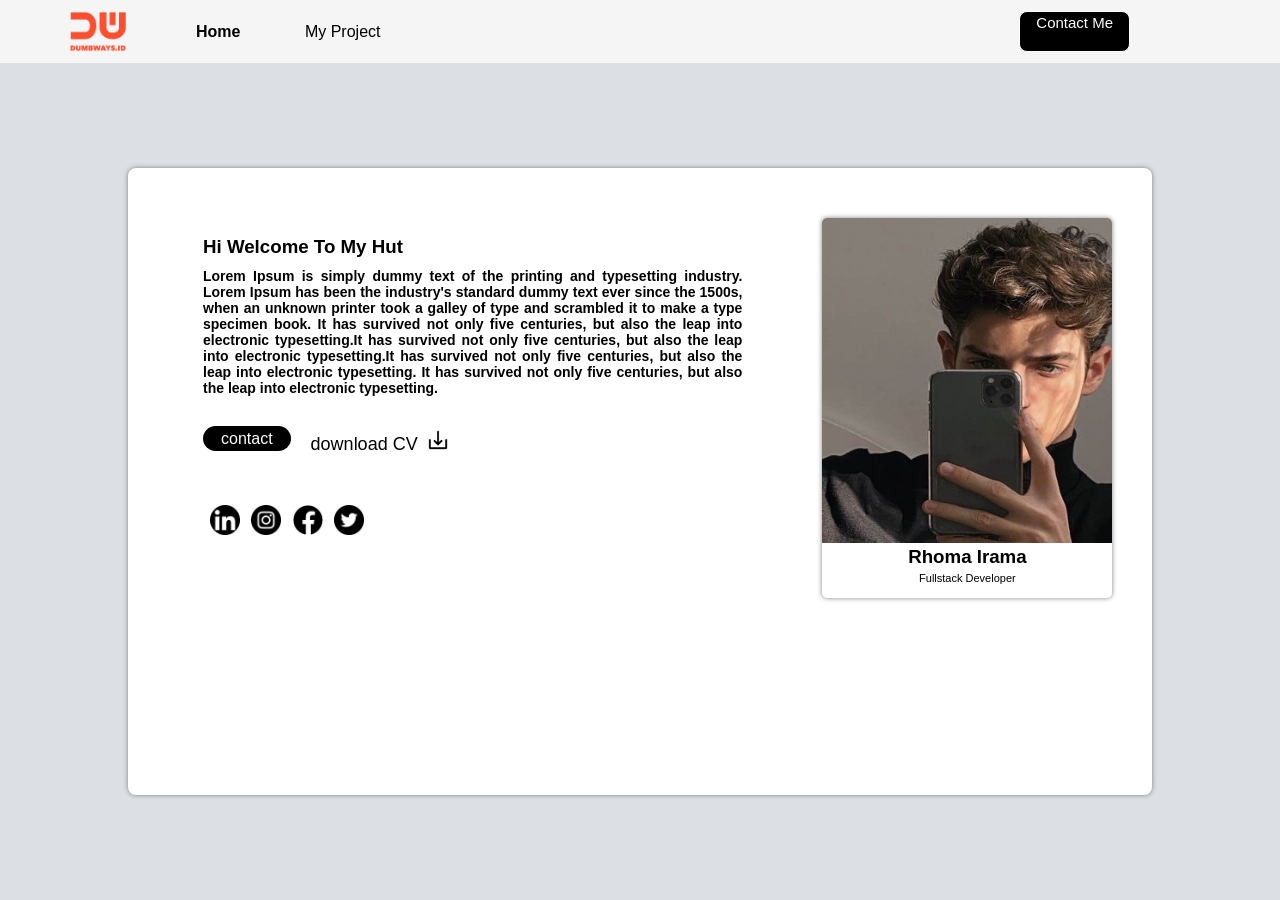
<file: index.html>
<html>
    <head>
        <title>Home</title>
        <link rel="stylesheet" href="contactStyle.css">
        
    </head>

    <body>
          <!-- Awal Navbar -->
       <nav class="#">
        <div class="nav-left">
            <img src="assets/logo-DW.png" />
            <ul>
                <li><a href="index.html" class="home">Home</a></li>
                <li><a href="project.html" class="my-project">My Project</a></li>
            </ul>
        </div>
        
        <div class="nav-right">
            <a href="contact.html">Contact Me</a>               
        </div>
        </nav>
        <!-- Akhir Navbar -->
        
        <div class="container">
            <section>                
                <div class="section-left">
                    <div class="content-left">
                        <div class="head">
                            <h3 style="margin-bottom: 10px" class="hi">Hi Welcome To My Hut</h3>
                            <p class="content" style="margin-top: 5px;
                            font-weight: 600;
                            text-align: justify;
                            justify-content: center;
                            background-color: white;
                            font-size: 14px;">Lorem Ipsum is simply dummy text of the printing and typesetting industry. 
                            Lorem Ipsum has been the industry's standard dummy text ever since the 1500s, when an unknown 
                            printer took a galley of type and scrambled it to make a type specimen book. It has survived not only 
                            five centuries, but also the leap into electronic typesetting.It has survived not only 
                            five centuries, but also the leap into electronic typesetting.It has survived not only 
                            five centuries, but also the leap into electronic typesetting. It has survived not only 
                            five centuries, but also the leap into electronic typesetting.</p>
                        </div>
                        
                        <div class="download" style="display: flex; padding-top: 20px;">
                            <div class="wa-1" >
                                <a href="https://wa.me/082125245975" target="_blank" class="wa-2" 
                                style="text-decoration: none; 
                                background-color: black; 
                                color: white;
                                border-radius: 20px;
                                font-size: 118x;
                                padding: 4px 18px;">contact</a>
                            </div>
                            
                            <div class="dl-1" style="padding-left: 20px;" >
                                <a href="https://drive.google.com/uc?export=download&id=1aYNq3QX5mevtYXDQsfSbqjooS8c8NUNf" class="dl-2" style=" text-decoration: none;
                                    color: black; font-size: 18px ;">download CV <img src="assets/download 3.png" style= "width: 20px; margin-left: 5px;"/></a>
                            </div>
                        </div>
                
                        <div class="logo-1" style="margin-top: 50px;">
                            <span class="logo-2">
                                <a href="https://www.linkedin.com/login/in" target="_blank">
                                    <img src="assets/linkedin.png" style="margin-left: 20px; width: 30px; margin-left: 7px; "/></a>
                                <a href="https://www.instagram.com/" target="_blank">
                                    <img src="assets/instagram.png" style="width: 30px; margin-left: 7px; "/></a>
                                <a href="https://web.facebook.com/?_rdc=1&_rdr" target="_blank">
                                    <img src="assets/facebook.png" style="width: 30px; margin-left: 7px; "/></a>
                                <a href="https://twitter.com/i/flow/login" target="_blank">
                                    <img src="assets/twitter.png" style="width: 30px; margin-left: 7px; " /></a>
                            </span>
                        </div>
                    </div>
                </div>

                <div class="section-right">
                    <div class="card" style=
                    "box-shadow: 0px 0px 1px black;
                    background-color: white;
                    width: 290px;
                    height: 380px;
                    margin-top: 50px ;
                    margin-left: 80px;
                    text-align: center;
                    border-radius: 5px 5px 5px 5px;
                    box-shadow: 0px 0px 5px gray;
                    
                    ">
                        <img class="card-1" src="assets/candid 4.jpg" alt="profile" 
                            style="width: 290px; height: 325px; border-radius: 5px 5px 0px 0px; "/>
                        <div class="card-name" style=
                        "margin-top: -15px;
                        border: 0px 0px 0px solid black; ">
                        <h3>Rhoma Irama</h3>
                        <p style="margin-top: -15px;font-size: 11px;">Fullstack Developer</p>
                    </div>
        
                </div>

            </section>
        </div>
            
        

    </body>
</html>
</file>
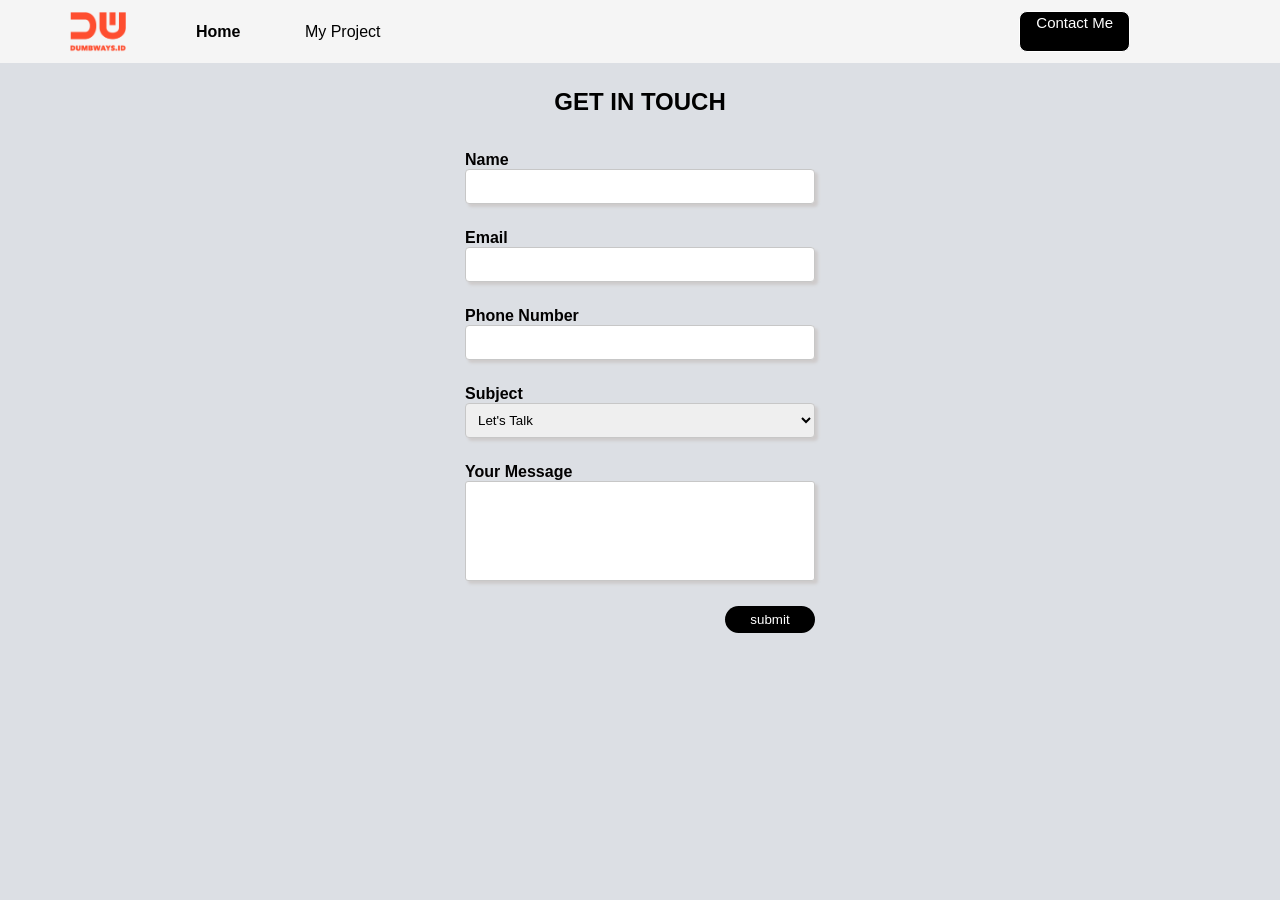
<file: contact.html>
<html >
    <head>
        <title> Form  Contact </title>
        <link rel="icon" type="image/x-icon" href="assets/favicon.png">
        <link rel="stylesheet" href="contactStyle.css">
        <script src="form.js"></script>
    </head>
    <body style="background-color: rgb(220,223,228);">
        
        <!-- Awal Navbar -->
        <nav class="#">
            <div class="nav-left">
                <img src="assets/logo-DW.png" />
                <ul>
                    <li><a href="index.html" class="home">Home</a></li>
                    <li><a href="project.html" class="my-project">My Project</a></li>
                </ul>
            </div>
            
            <div class="nav-right">
                <a href="contact.html">Contact Me</a>               
            </div>
        </nav>
        <!-- Akhir Navbar -->
        <h2 style="text-align: center; margin-top: 25px;font-family: 'Segoe UI', Tahoma, Geneva, Verdana, sans-serif">GET IN TOUCH</h2>

        <form style="
            width: 350px; 
            margin: auto; 
            margin-top: 35px; 
            background-color: transparent; 
            font-family: 'Segoe UI', Tahoma, Geneva, Verdana, sans-serif;
            font-size:medium;
            color: rgb(2, 1, 1);
            font-weight: 600;">

            
        
            <div style="margin-bottom: 25px;">
                <label for="name">Name</label>
                <input type="text" id="input-name" style="
                border: 1px solid rgb(199, 199, 199);
                width: 100%;
                height: 35px; 
                padding: 8px;
                border-radius: 4px;
                box-shadow: 3px 3px 3px rgb(206, 203, 203);">
            </div>

            <div style="margin-bottom: 25px;">
                <Label for="email">Email</Label>
                <input type="email" id="input-email" style="
                border: 1px solid rgb(199, 199, 199);
                width: 100%;
                height: 35px; 
                padding: 8px;
                border-radius: 4px;
                box-shadow: 3px 3px 3px rgb(206, 203, 203);">
            </div>

            <div style="margin-bottom: 25px;">
                <Label for="phone">Phone Number</Label>
                <input type="text" id="input-phone" style="
                border: 1px solid rgb(199, 199, 199);
                width: 100%;
                height: 35px; 
                padding: 8px;
                border-radius: 4px;
                box-shadow: 3px 3px 3px rgb(206, 203, 203);">
            </div>

            <div style="margin-bottom: 25px;">
                <label for="subject"> Subject</label>
                <select id="input-subject" style="
                border: 1px solid rgb(199, 199, 199);
                width: 100%;
                height: 35px; 
                padding: 8px;
                border-radius: 4px;
                box-shadow: 3px 3px 3px rgb(206, 203, 203);">
                    <option>Let's Talk</option>
                    <option>Let's Collaborate</option>
                    <option>Let's  Join</option>
                </select>
            </div>

            <div style="margin-bottom: 25px;">
                <Label for="message">Your Message</Label>
                <textarea id="input-message" style="
                    height: 100px; width: 100%; 
                    border-radius: 3px; resize: 
                    none; border: 1px;
                    border: 1px solid rgb(199, 199, 199);
                    box-shadow: 3px 3px 3px rgb(206, 203, 203);
                    "> </textarea>
            </div>

            <div style="margin-bottom: 25px; float: right; margin-right: auto;">
                <button onclick="submitData()" type="button" style="
                    border: 0px; 
                    background-color: black; 
                    color: white; 
                    width: 90px; 
                    padding: 6px;
                    border-radius: 25px;
                    cursor: pointer;
                    
                    " >submit</button>
            </div>

        </form>
    </body>
</html>
</file>
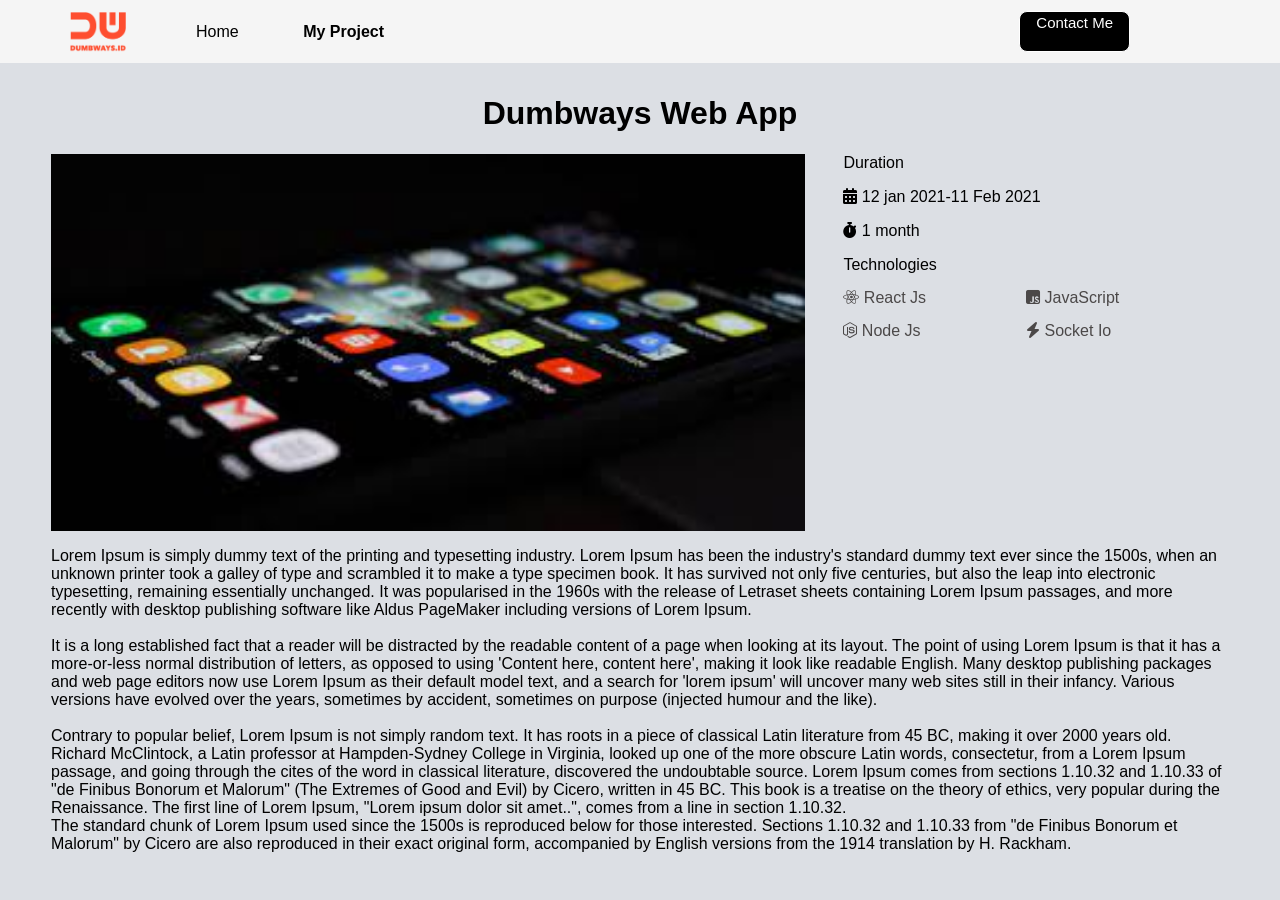
<file: detail.html>
<html>
    <head>
        <link rel="stylesheet" href="contactStyle.css">
        <link rel="stylesheet" href="https://cdnjs.cloudflare.com/ajax/libs/font-awesome/6.1.0/css/all.min.css" integrity="sha512-10/jx2EXwxxWqCLX/hHth/vu2KY3jCF70dCQB8TSgNjbCVAC/8vai53GfMDrO2Emgwccf2pJqxct9ehpzG+MTw==" crossorigin="anonymous" referrerpolicy="no-referrer" />
    </head>
    <body>
         <!-- Awal Navbar -->
         <nav class="#">
            <div class="nav-left">
                <img src="assets/logo-DW.png" />
                <ul>
                    <li><a href="index.html" class="home-2">Home</a></li>
                    <li><a href="project.html" class="my-project-2">My Project</a></li>
                </ul>
            </div>
            
            <div class="nav-right">
                <a href="contact.html">Contact Me</a>               
            </div>
        </nav>
        <!-- Akhir Navbar -->

        <div style="margin: 10px 50px; 
        
        border: 1px solid transparent;
        ">
            <h1 style=" text-align: center; ">Dumbways Web App</h1>
            <section style="display: flex; ">
                <div style="width: 80%; ; ">
                    <img style="width:80%;" src="assets/blog 1.jpg"/>
                </div>
                <div style=" margin-left: -150px; padding-right: 60px;" >
                    <div>
                        <label>Duration</label>
                        <p><i class="fa-solid fa-calendar-days"></i> 12 jan 2021-11 Feb 2021</p>
                        <p><i class="fa-solid fa-stopwatch"></i> 1 month</p>
                    </div>
                    <div>
                        <label>Technologies</label>
                        <div  style="display: flex; gap: 100px; color: rgb(75, 72, 72); ">
                            <div style="padding-top: 15px;">
                                <div style="padding-bottom: 15px;">
                                    <i class="fa-brands fa-react"></i>
                                    <label >React Js</label>
                                </div> 
                                
                                <div>
                                    <i class="fa-brands fa-node-js"></i>
                                    <label>Node Js</label>
                                    
                                </div>
                            </div>
                            <div style="padding-top: 15px;">
                                <div style="padding-bottom: 15px;">
                                    <i class="fa-brands fa-js-square"></i>
                                    <label>JavaScript</label>
                                    
                                </div>
                                <div>
                                    <i class="fa-solid fa-bolt"></i>
                                    <label>Socket Io</label>
                                </div>
                            </div>
                        </div> 
                    </div>
                </div>
            </section>
            <p>Lorem Ipsum is simply dummy text of the printing and typesetting industry. 
                Lorem Ipsum has been the industry's standard dummy text ever since the 1500s,
                when an unknown printer took a galley of type and scrambled it to make a 
                type specimen book. It has survived not only five centuries, but also the 
                leap into electronic typesetting, remaining essentially unchanged. It was 
                popularised in the 1960s with the release of Letraset sheets containing Lorem
                Ipsum passages, and more recently with desktop publishing software like Aldus
                PageMaker including versions of Lorem Ipsum.
                <br>
                <br>
                It is a long established fact that a reader will be distracted by the readable content of a page when looking at its layout. The point of using Lorem Ipsum is that it has a more-or-less normal distribution of letters, as opposed to using 'Content here, content here', making it look like readable English. Many desktop publishing packages and web page editors now use Lorem Ipsum as their default model text, and a search for 'lorem ipsum' will uncover many web sites still in their infancy. Various versions have evolved over the years, sometimes by accident, sometimes on purpose (injected humour and the like).
                <br>
                <br>
                Contrary to popular belief, Lorem Ipsum is not simply random text. It has roots in a piece of classical Latin literature from 45 BC, making it over 2000 years old. Richard McClintock, a Latin professor at Hampden-Sydney College in Virginia, looked up one of the more obscure Latin words, consectetur, from a Lorem Ipsum passage, and going through the cites of the word in classical literature, discovered the undoubtable source. Lorem Ipsum comes from sections 1.10.32 and 1.10.33 of "de Finibus Bonorum et Malorum" (The Extremes of Good and Evil) by Cicero, written in 45 BC. This book is a treatise on the theory of ethics, very popular during the Renaissance. The first line of Lorem Ipsum, "Lorem ipsum dolor sit amet..", comes from a line in section 1.10.32.
                <br>
                The standard chunk of Lorem Ipsum used since the 1500s is reproduced below for those interested. Sections 1.10.32 and 1.10.33 from "de Finibus Bonorum et Malorum" by Cicero are also reproduced in their exact original form, accompanied by English versions from the 1914 translation by H. Rackham.
                
            </p>
        </div>
    </body>
</html>
</file>
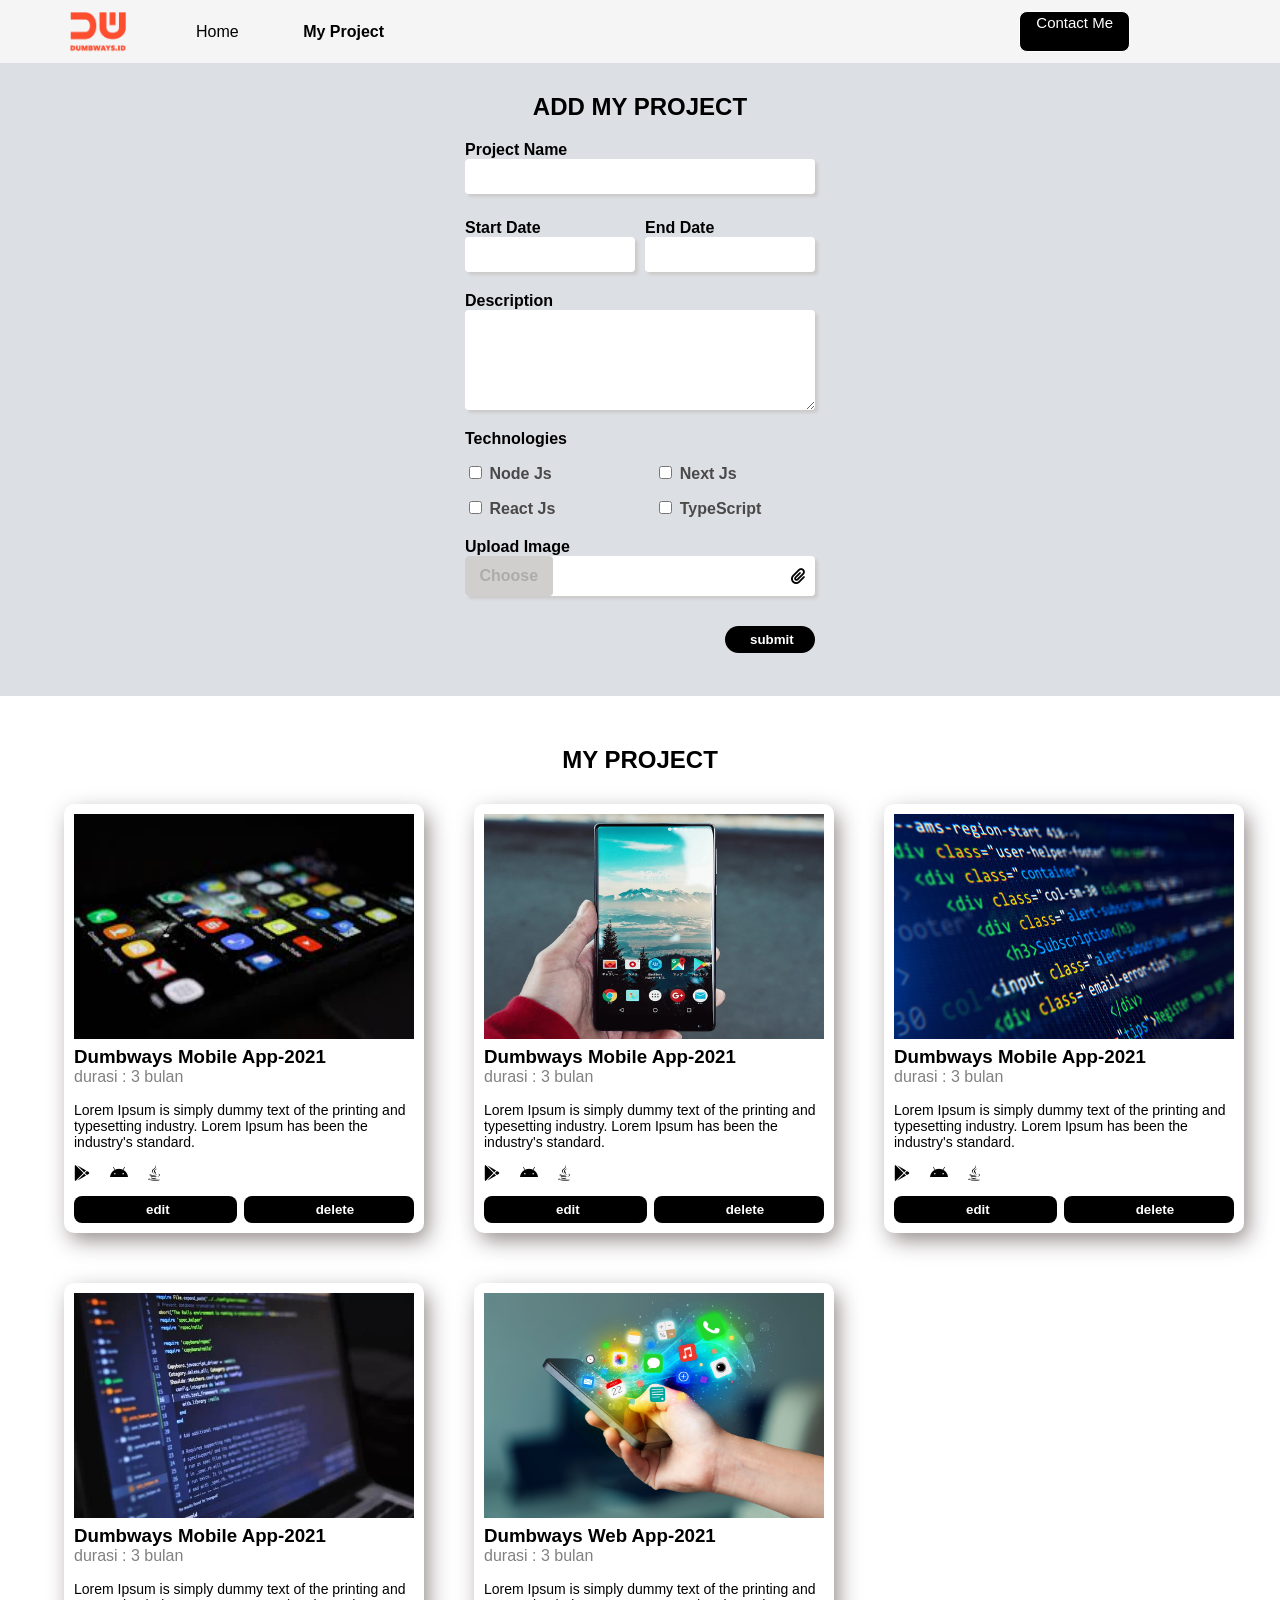
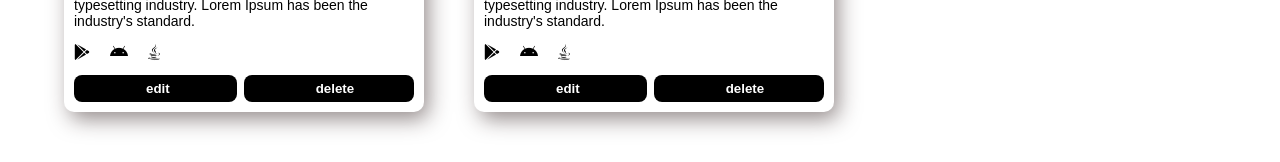
<file: project.html>
<html>
    <head>
        <title>My Project</title>
        <link rel="stylesheet" href="contactStyle.css" >
        <link rel="stylesheet" href="style.css" >
        <script src="project.js"></script>
        <link rel="stylesheet" href="https://cdnjs.cloudflare.com/ajax/libs/font-awesome/6.1.0/css/all.min.css" 
        integrity="sha512-10/jx2EXwxxWqCLX/hHth/vu2KY3jCF70dCQB8TSgNjbCVAC/8vai53GfMDrO2Emgwccf2pJqxct9ehpzG+MTw==" 
        crossorigin="anonymous" referrerpolicy="no-referrer" />
    </head>
    <body>
        <!-- Awal Navbar -->
        <nav class="#">
            <div class="nav-left">
                <img src="assets/logo-DW.png" />
                <ul>
                    <li><a href="index.html" class="home-2">Home</a></li>
                    <li><a href="project.html" class="my-project-2">My Project</a></li>
                </ul>
            </div>
            
            <div class="nav-right">
                <a href="contact.html">Contact Me</a>               
            </div>
        </nav>
        <!-- Akhir Navbar -->

        <!--Awal input blog-->
        <section>
            <h2 >ADD MY PROJECT</h2>
            <form class="form" onsubmit="addProject(event)">

                <div style="margin-bottom: 25px;">
                    <label for="input-project-name">Project Name</label>
                    <input class="project-name" type="text" id="input-project-name">
                </div>

                <div class="input-durasi" style="display: flex;">
                    <div >
                        <label>Start Date</label>
                        <input type="text" id="input-start-date">
                    </div>
                    
                    <div class="input-durasi-2">
                        <label>End Date</label>
                        <input type="text" id="input-end-date">
                    </div>
                </div>

                <div class="inputDesc" >
                    <label >Description</label>
                    <textarea class="areaDesc" id="input-project-desc"></textarea>
                </div>

                <div class="inputCheckbox" >
                    <label>Technologies</label>
                    <div  style="display: flex; gap: 100px; color: rgb(75, 72, 72); ">
                        <div style="padding-top: 15px;">
                            <div style="padding-bottom: 15px;">
                                <input type="checkbox" value="fa-brands fa-node-js" id="input-nodejs">
                                <label >Node Js</label>
                            </div> 
                            
                            <div>
                                <input type="checkbox" value="fa-brands fa-react" id="input-react">
                                <label>React Js</label>
                                
                            </div>
                        </div>
                        <div style="padding-top: 15px;">
                            <div style="padding-bottom: 15px;">
                                <input type="checkbox" value="fa-solid fa-circle-arrow-right"  id="input-nextjs">
                                <label>Next Js</label>
                                
                            </div>
                            <div>
                                <input type="checkbox" value="fa-solid fa-typewriter" id="input-typescript">
                                <label>TypeScript</label>
                            </div>
                        </div>
                    </div>    
                </div>

                <div class="area-upload-image">
                    <label>Upload Image</label>
                    <div class="upload-image">
                        <label for="input-project-image">
                            <p>Choose</p>
                            <i class="fa-solid fa-paperclip"></i>
                            <input type="file" id="input-project-image" hidden/>
                        </label>
                    </div>
                </div>

                <!-- <div class="inputImage">
                    <label>Upload Image</label>
                    <input type="file" class="uploadImage" id="input-image" hidden>
                </div> -->

                <div class="inputSubmit" style="margin-bottom: 25px; float: right; margin-right: auto;">
                    <button  style="
                        border: 0px; 
                        background-color: black; 
                        color: white; 
                        width: 90px; 
                        padding: 6px 25px;
                        border-radius: 25px;
                        cursor: pointer;
                        font-weight: 700;
                        " >submit</button>
                </div>
                
            </form>
        </section>
        <!--Akhir input blog-->

        <!--Awal Output Blog-->
        <section  class="projectList" style="background-color: white;">
            <div class="projectContainer">
                <h1 style="text-align: center;">MY PROJECT</h1>
                <div class="cardContainer" id="contents" >

                    
                    <a href="detail.html" style="text-decoration: none; color: black;">
                    <div class="card">
                        <div>
                            <img src="assets/blog 1.jpg" alt="" />
                        </div>
                        <div class="title">
                            <h3>Dumbways Mobile App-2021</h3>
                        </div>

                        <div class="durasi">
                            <P>durasi : 3 bulan</P>
                        </div>

                        <div class="desc">
                            <p>Lorem Ipsum is simply dummy text of the printing and typesetting industry. 
                                Lorem Ipsum has been the industry's standard.
                            </p>
                        </div>

                        <div class="tech">
                            <i class="fa-brands fa-google-play"></i>
                            <i class="fa-brands fa-android"></i>
                            <i class="fa-brands fa-java"></i>
                        </div>

                        <div>
                            <button  class="edit">edit</button>
                            <button class="delete">delete</button>
                        </div>
                    </div>
                    </a>

                    <a href="detail.html" style="text-decoration: none; color: black;">
                    <div class="card">
                        <div>
                            <img src="assets/blog 2.jpg" alt="" />
                        </div>
                        <div class="title">
                            <h3>Dumbways Mobile App-2021</h3>
                        </div>

                        <div class="durasi">
                            <P>durasi : 3 bulan</P>
                        </div>

                        <div class="desc">
                            <p>Lorem Ipsum is simply dummy text of the printing and typesetting industry. 
                                Lorem Ipsum has been the industry's standard.
                            </p>
                        </div>

                        <div class="tech">
                            <i class="fa-brands fa-google-play"></i>
                            <i class="fa-brands fa-android"></i>
                            <i class="fa-brands fa-java"></i>
                        </div>

                        <div>
                            <button  class="edit">edit</button>
                            <button class="delete">delete</button>
                        </div>
                    </div>
                    </a>
                    
                    <a href="detail.html" style="text-decoration: none; color: black;">
                    <div class="card">
                        <div>
                            <img src="assets/blog 3.jpeg" alt="" />
                        </div>
                        <div class="title">
                            <h3>Dumbways Mobile App-2021</h3>
                        </div>

                        <div class="durasi">
                            <P>durasi : 3 bulan</P>
                        </div>

                        <div class="desc">
                            <p>Lorem Ipsum is simply dummy text of the printing and typesetting industry. 
                                Lorem Ipsum has been the industry's standard.
                            </p>
                        </div>

                        <div class="tech">
                            <i class="fa-brands fa-google-play"></i>
                            <i class="fa-brands fa-android"></i>
                            <i class="fa-brands fa-java"></i>
                        </div>

                        <div>
                            <button  class="edit">edit</button>
                            <button class="delete">delete</button>
                        </div>
                    </div>
                    </a>

                    <a href="detail.html" style="text-decoration: none; color: black;">
                    <div class="card">
                        <div>
                            <img src="assets/blog 4.jpg" alt="" />
                        </div>
                        <div class="title">
                            <h3>Dumbways Mobile App-2021</h3>
                        </div>

                        <div class="durasi">
                            <P>durasi : 3 bulan</P>
                        </div>

                        <div class="desc">
                            <p>Lorem Ipsum is simply dummy text of the printing and typesetting industry. 
                                Lorem Ipsum has been the industry's standard.
                            </p>
                        </div>

                        <div class="tech">
                            <i class="fa-brands fa-google-play"></i>
                            <i class="fa-brands fa-android"></i>
                            <i class="fa-brands fa-java"></i>
                        </div>

                        <div>
                            <button  class="edit">edit</button>
                            <button class="delete">delete</button>
                        </div>
                    </div>
                    </a>

                    <a href="detail.html" style="text-decoration: none; color: black;">
                    <div class="card">
                        <div>
                            <img src="assets/blog 5.jpg" alt="" />
                        </div>
                        <div class="title">
                            <h3>Dumbways Web App-2021</h3>
                        </div>

                        <div class="durasi">
                            <P>durasi : 3 bulan</P>
                        </div>

                        <div class="desc">
                            <p>Lorem Ipsum is simply dummy text of the printing and typesetting industry. 
                                Lorem Ipsum has been the industry's standard.
                            </p>
                        </div>

                        <div class="tech">
                            <i class="fa-brands fa-google-play"></i>
                            <i class="fa-brands fa-android"></i>
                            <i class="fa-brands fa-java"></i>
                        </div>

                       <!-- <div>
                           
                       </div>  -->

                        <div>
                            <button  class="edit">edit</button>
                            <button class="delete">delete</button>
                        </div>
                    </div>
                    </a>
                    
                    
                </div>
            </div>

        </section>
        <!--Akhir Output Blog-->
    </body>
</html>
</file>
<file: contactStyle.css>
body{
    margin: 0;
    font-family: 'Segoe UI', Tahoma, Geneva, Verdana, sans-serif;
    background-color: rgb(220,223,228);
}

nav {
    background-color: whitesmoke;
    display: flex;
    height: 7vh;
}

nav img {
    width: 56px;
    height: 40px;
    padding-left: 70px;
    
    text-align: center;
    justify-content: flex-start;
    display: flex;

}

.nav-left {
    /*background-color: tomato; */
    flex: 50%;
    display: flex;
    align-items: center;
}

.nav-left li {
    display: inline;
}

.nav-left a {
    text-decoration: none;
    margin: 30px;
    color: black;
   /* display: flex; */
}

.home {
    font-weight: 900;
}

.my-project {
    font-weight: 500;
}
.home-2 {
    font-weight: 500;
}

.my-project-2 {
    font-weight: 900;
}

.nav-right {
    /* background-color: cadetblue;*/
    flex: 50%;
    display: flex;
    justify-content: flex-end;  
    padding: 11px;
    padding-right: 150px;
}

.hi {
    font-weight: 900;
}

.nav-right a {
    text-decoration: none;
    border: 1px solid white;
    background-color: black;
    color: white;
    border-radius: 8px;
    padding: 4px  16px;
    padding-top: 2px;
    font-size: 15px; 
    
}



.container {
    height: 93vh;
    display: flex;
    align-items: center;
    justify-content: center;
    background-color: rgb(220,223,228);
}

.container section {
    background-color: white;
    display: flex;
    width: 80%;
    height: 75%;
    border-radius: 8px;
    box-shadow: 0px 0px 5px gray;
}

.section-left {
    /* background-color: orange; */
    width: 60%;
}

.content-left {
    padding-left: 75px;
    padding-top: 50px;
    padding-right: 0px;
}

.section-right {
    /* background-color: aqua; */
    width: 40%;
    
}
</file>
<file: style.css>
* {
  font-family: 'Segoe UI', Tahoma, Geneva, Verdana, sans-serif;
}

h2 {
  text-align: center; 
  margin-top: 30px;
}

.form {
  width: 350px; 
  margin: auto; 
  margin-top: 0px; 
  background-color: transparent; 
  font-family: 'Segoe UI', Tahoma, Geneva, Verdana, sans-serif;
  font-size:medium;
  color: rgb(2, 1, 1);
  font-weight: 650;
}

.project-name {
  border: 0px solid rgb(199, 199, 199);
  width: 100%;
  height: 35px; 
  padding: 8px;
  border-radius: 4px;
  box-shadow: 3px 3px 3px rgb(206, 203, 203);
}

/* .input-durasi { 
  background-color: aqua;
} */

.input-durasi input {
  /* background-color: aquamarine; */
  border: 0px solid rgb(199, 199, 199);
  box-shadow: 3px 3px 3px rgb(206, 203, 203);
  height: 35px; 
  border-radius: 4px;
  width: 170px;
  padding-right: 0;
}

.input-durasi-2 {
  margin-left: 5px;
  width: 170px;
}

.inputDesc {
  margin-top: 20px;
}


.areaDesc {
  margin-top: 0px;
  border-radius: 4px;
  border: 0px solid rgb(199, 199, 199);
  box-shadow: 3px 3px 3px rgb(206, 203, 203);
  width: 100%; 
  height: 100px; 
  resize: vertical;
}

.inputCheckbox {
  margin-top: 20px;
}

/* .inputImage {
  margin-top: 20px;
  
}

.uploadImage {
  border-radius: 4px;
  border: 0px solid rgb(199, 199, 199);
  width: 100%;
  box-shadow: 3px 3px 3px rgb(206, 203, 203);
  cursor: pointer;
  background-color: white;
  height: 40px;
  text-align: center;
  display: flex;
  align-items: center;
  justify-items: center;
} */

.area-upload-image {
  margin-top: 20px;
}

.upload-image {
  box-shadow: 3px 3px 3px rgb(206, 203, 203);
  border-radius: 4px;
  border: 0px solid rgb(199, 199, 199);
  width: 100%;
  height: 40px;
  background-color: white;
  /* cursor: pointer; */
  /* display: flex; */
}

.upload-image label {
  cursor: pointer;
  display: flex;
  align-items: center;
  justify-content: space-between;
  height: 40px;
  /* background-color: aqua; */
}

.upload-image label p {
  background-color: rgb(209, 206, 206);
  color: rgb(173, 171, 171);
  border-radius: 4px;
  display: flex;
  justify-content: center;
  align-items: center;
  height: 100%;
  width: 25%;
  /* text-align: center; */
  /* padding-top: 5px; */
  /* margin-top: 10%; */
}

.upload-image label i {
  cursor: pointer;
  margin-right: 10px;
}

input#file-upload-button {
  height: 4000px;
}

.inputSubmit {
  margin-top: 30px;
}

.projectList {
  margin-top: 100px;
  padding-top: 30px;
  padding-bottom: 50px;
}

.cardcontainer {
  display: flex;
  justify-content: flex-start;
  width: 90em;
  gap: 10px;
  row-gap: 50px;
  flex-wrap: wrap;
  margin-left: 5%;
  margin-top: 30px;    
}

.card {
  width: 340px;
  /* height: 225px; */
  padding: 10px;
  box-shadow: 5px 8px 21px -1px rgb(43 25 25 / 51%);
  border-radius: 10px;
  margin-right: 40px;
}
  
.card img {
  width: 100%;
  height: 225px;
}
  
.title {
  margin-top: 0px;
}

h3 {
  margin-top: 7px;
  margin-bottom: 0px;
}

.durasi p {
  margin-top: 0px;
  color: gray;
}
  
.desc {
  font-size: 14px;
  /* margin-top: 0px; */
}
  
.tech {
  display: flex;
  justify-content: flex-start;
  margin: 15px 0px;
  /* margin-right: 15px; */
}
  
.tech img {
  width: 30px;
  /* margin-right: 50px; */
}

.tech i {
  margin-right: 20px;
}

.edit {
  border: 0px; 
  background-color: black; 
  color: white; 
  padding: 6px 72px;
  border-radius: 8px;
  cursor: pointer;
  font-weight: 600;
  width: 48%; 
}

.delete {
  border: 0px; 
  background-color: black; 
  color: white; 
  padding: 6px 72px;
  border-radius: 8px;
  cursor: pointer;
  font-weight: 600;
  width: 50%; 
  margin-left: 2px;
}
</file>
